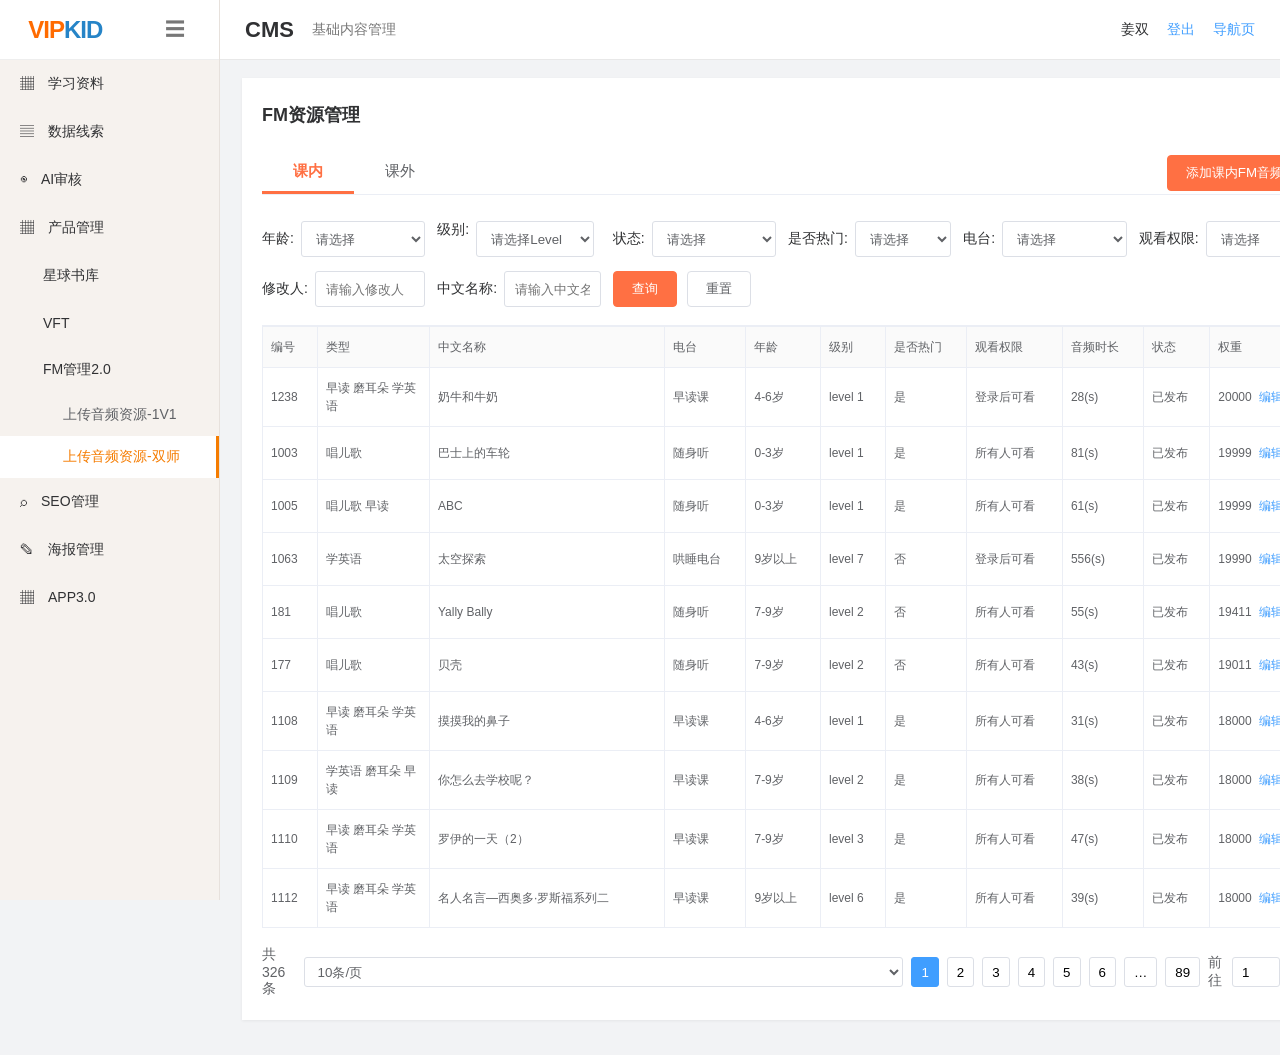
<file: index.html>
<!doctype html>
<html lang="zh-CN">
<head>
  <meta charset="utf-8">
  <meta http-equiv="refresh" content="0; url=prototype/list.html">
  <meta name="viewport" content="width=device-width,initial-scale=1">
  <title>VIPKID CMS · FM资源管理原型</title>
</head>
<body><a href="prototype/list.html">进入FM资源管理原型</a></body>
</html>
</file>
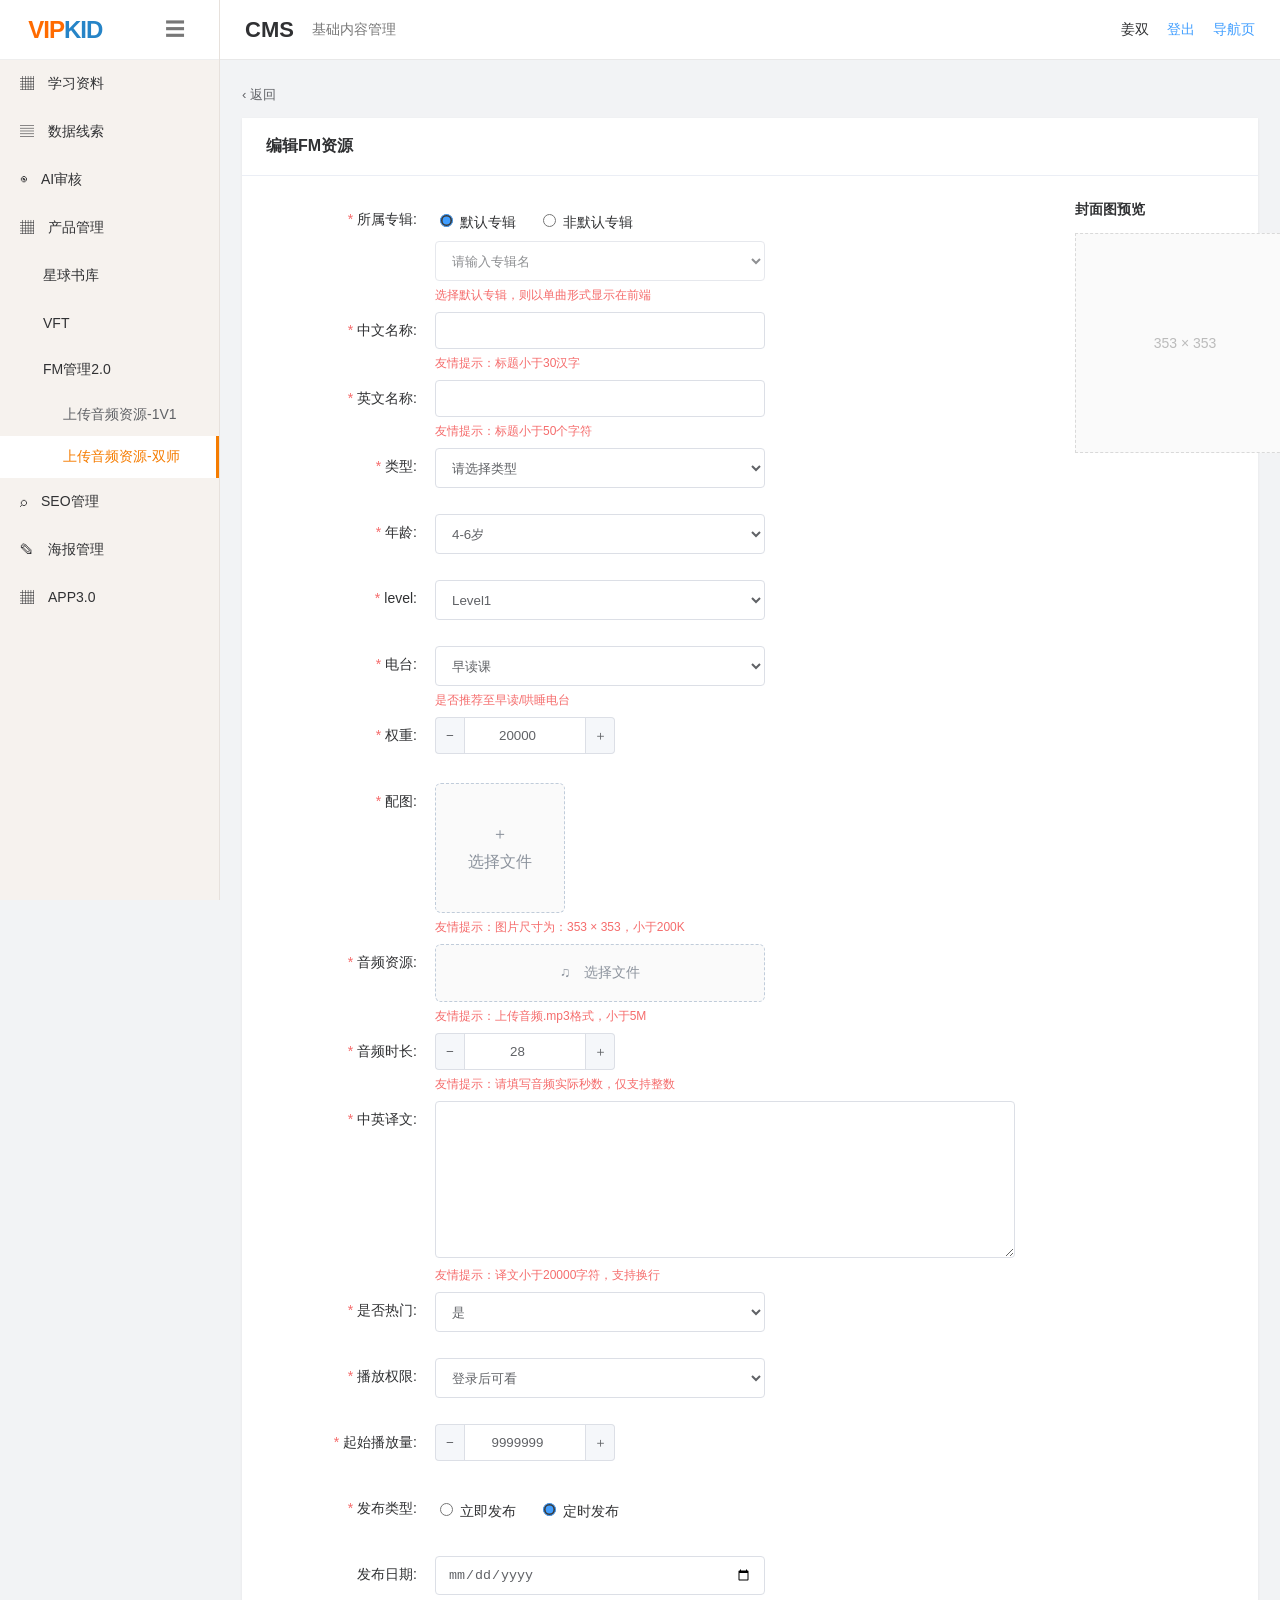
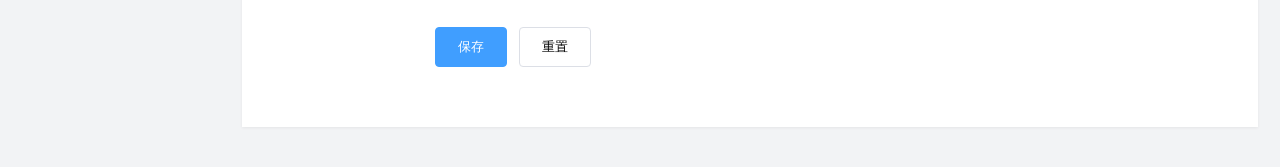
<file: prototype/index.html>
<!doctype html>
<html lang="zh-CN">
<head>
  <meta charset="utf-8"><meta name="viewport" content="width=device-width,initial-scale=1">
  <title>VIPKID CMS · 编辑FM资源</title>
  <link rel="stylesheet" href="style.css">
</head>
<body>
<div class="app">
  <aside class="sidebar" id="sidebar">
    <div class="brand"><div class="logo">VIP<span>KID</span></div><button id="collapse" aria-label="收起菜单">☰</button></div>
    <nav>
      <details><summary>▦　学习资料</summary><a>资料下发</a><a>发送记录</a></details>
      <details><summary>▤　数据线索</summary><a>模板管理</a><a>tTraceId列表</a><a>业务线管理</a></details>
      <details><summary>◉　AI审核</summary><a>上传图片审核</a></details>
      <details open><summary>▦　产品管理</summary><div class="nested">星球书库</div><div class="nested">VFT</div><details open class="inner"><summary>FM管理2.0</summary><span class="menu-static">上传音频资源-1V1</span><a class="active">上传音频资源-双师</a></details></details>
      <details><summary>⌕　SEO管理</summary><a>文章管理</a><a>锚文本互链</a><a>AB配置</a></details>
      <details><summary>✎　海报管理</summary><a>个性化海报</a><a>APP&微信海报</a><a>海报文案</a></details>
      <details><summary>▦　APP3.0</summary><a>通用配置管理</a><a>我的入口</a><a>模板区域管理</a></details>
    </nav>
  </aside>
  <div class="page">
    <header><b>CMS</b><span>基础内容管理</span><div class="account">姜双　 <a>登出</a>　 <a>导航页</a></div></header>
    <main>
      <button class="back" type="button" onclick="history.back()">‹ 返回</button>
      <section class="card">
        <h1 id="formTitle">编辑FM资源</h1>
        <div class="content">
          <form id="fmForm" novalidate>
            <div class="field required"><label>所属专辑:</label><div><div class="choices"><label><input type="radio" name="album" value="default" checked> 默认专辑</label><label><input type="radio" name="album" value="other"> 非默认专辑</label></div><select id="albumName" disabled><option>请输入专辑名</option><option>自然拼读</option><option>睡前故事</option></select><small>选择默认专辑，则以单曲形式显示在前端</small></div></div>
            <div class="field required"><label for="cname">中文名称:</label><div><input id="cname" maxlength="30"><small>友情提示：标题小于30汉字</small></div></div>
            <div class="field required"><label for="ename">英文名称:</label><div><input id="ename" maxlength="50"><small>友情提示：标题小于50个字符</small></div></div>
            <div class="field required"><label for="typePrimary">类型:</label><div class="cascade-selects"><select id="typePrimary"><option value="" selected disabled>请选择类型</option><option value="inside">课内</option><option value="outside">课外</option></select><div class="multi-select" id="typeSecondary" hidden><button type="button" class="multi-trigger" id="outsideTrigger"><span id="outsideText">请选择课外类型</span><span class="multi-arrow">⌄</span></button><div class="multi-options" id="outsideOptions" hidden><label><input type="checkbox" value="早读">早读</label><label><input type="checkbox" value="哄睡">哄睡</label><label><input type="checkbox" value="磨耳朵">磨耳朵</label><label><input type="checkbox" value="唱儿歌">唱儿歌</label><label><input type="checkbox" value="听故事">听故事</label><label><input type="checkbox" value="学英语">学英语</label></div></div></div></div>
            <div class="field required" id="ageRow"><label for="age">年龄:</label><select id="age"><option>0-3岁</option><option selected>4-6岁</option><option>7-9岁</option><option>9岁以上</option></select></div>
            <div class="field required"><label for="levelLegacy">level:</label><div class="level-selector"><select id="levelLegacy"><option selected>Level1</option><option>Level2</option><option>Level3</option><option>Level4</option><option>Level5</option><option>Level6</option><option>Level7</option></select><div class="level-cascade" id="levelCascade" hidden><select id="levelPrimary"><option value="" selected disabled>请选择Level</option><option value="L1">L1</option><option value="L2">L2</option></select><select id="unitSelect" hidden><option value="" selected disabled>请选择Unit</option></select><select id="lessonSelect" hidden><option value="" selected disabled>请选择Lesson</option></select></div></div></div>
            <div class="field required" id="radioRow"><label for="radio">电台:</label><div><select id="radio"><option selected>早读课</option><option>随身听</option><option>哄睡电台</option><option>不属于任何电台</option></select><small>是否推荐至早读/哄睡电台</small></div></div>
            <div class="field required"><label>权重:</label><div class="stepper"><button type="button" data-step="-1">−</button><input id="weight" type="number" min="0" max="99999" value="20000"><button type="button" data-step="1">＋</button></div></div>
            <div class="field required"><label>配图:</label><div><label class="upload image-upload"><input type="file" id="cover" accept="image/*"><span id="coverText">＋<br>选择文件</span><img id="coverPreview" hidden alt="封面预览"></label><small>友情提示：图片尺寸为：353 × 353，小于200K</small></div></div>
            <div class="field required"><label>音频资源:</label><div><label class="upload audio-upload"><input type="file" id="audioFile" accept="audio/mp3,audio/mpeg"><span id="audioText">♫　选择文件</span><audio id="audioPreview" controls hidden></audio></label><small>友情提示：上传音频.mp3格式，小于5M</small></div></div>
            <div class="field required"><label>音频时长:</label><div><div class="stepper"><button type="button" data-step="-1">−</button><input id="duration" type="number" min="0" max="99999" value="28"><button type="button" data-step="1">＋</button></div><small>友情提示：请填写音频实际秒数，仅支持整数</small></div></div>
            <div class="field required wide"><label for="translation">中英译文:</label><div><textarea id="translation" rows="9" maxlength="20000"></textarea><small>友情提示：译文小于20000字符，支持换行</small></div></div>
            <div class="field required"><label for="hot">是否热门:</label><select id="hot"><option selected>是</option><option>否</option></select></div>
            <div class="field required"><label for="power">播放权限:</label><select id="power"><option>所有人可看</option><option selected>登录后可看</option></select></div>
            <div class="field required"><label>起始播放量:</label><div class="stepper"><button type="button" data-step="-1">−</button><input id="plays" type="number" min="0" max="9999999" value="9999999"><button type="button" data-step="1">＋</button></div></div>
            <div class="field required"><label>发布类型:</label><div class="choices"><label><input type="radio" name="publish" value="now"> 立即发布</label><label><input type="radio" name="publish" value="scheduled" checked> 定时发布</label></div></div>
            <div class="field" id="dateRow"><label for="date">发布日期:</label><input id="date" type="date"></div>
            <div class="actions"><button class="primary" type="submit">保存</button><button type="reset">重置</button></div>
          </form>
          <aside class="preview"><b>封面图预览</b><div id="largePreview">353 × 353</div></aside>
        </div>
      </section>
    </main>
  </div>
</div>
<div class="toast" id="toast" role="status"></div>
<script src="script.js"></script>
</body></html>
</file>
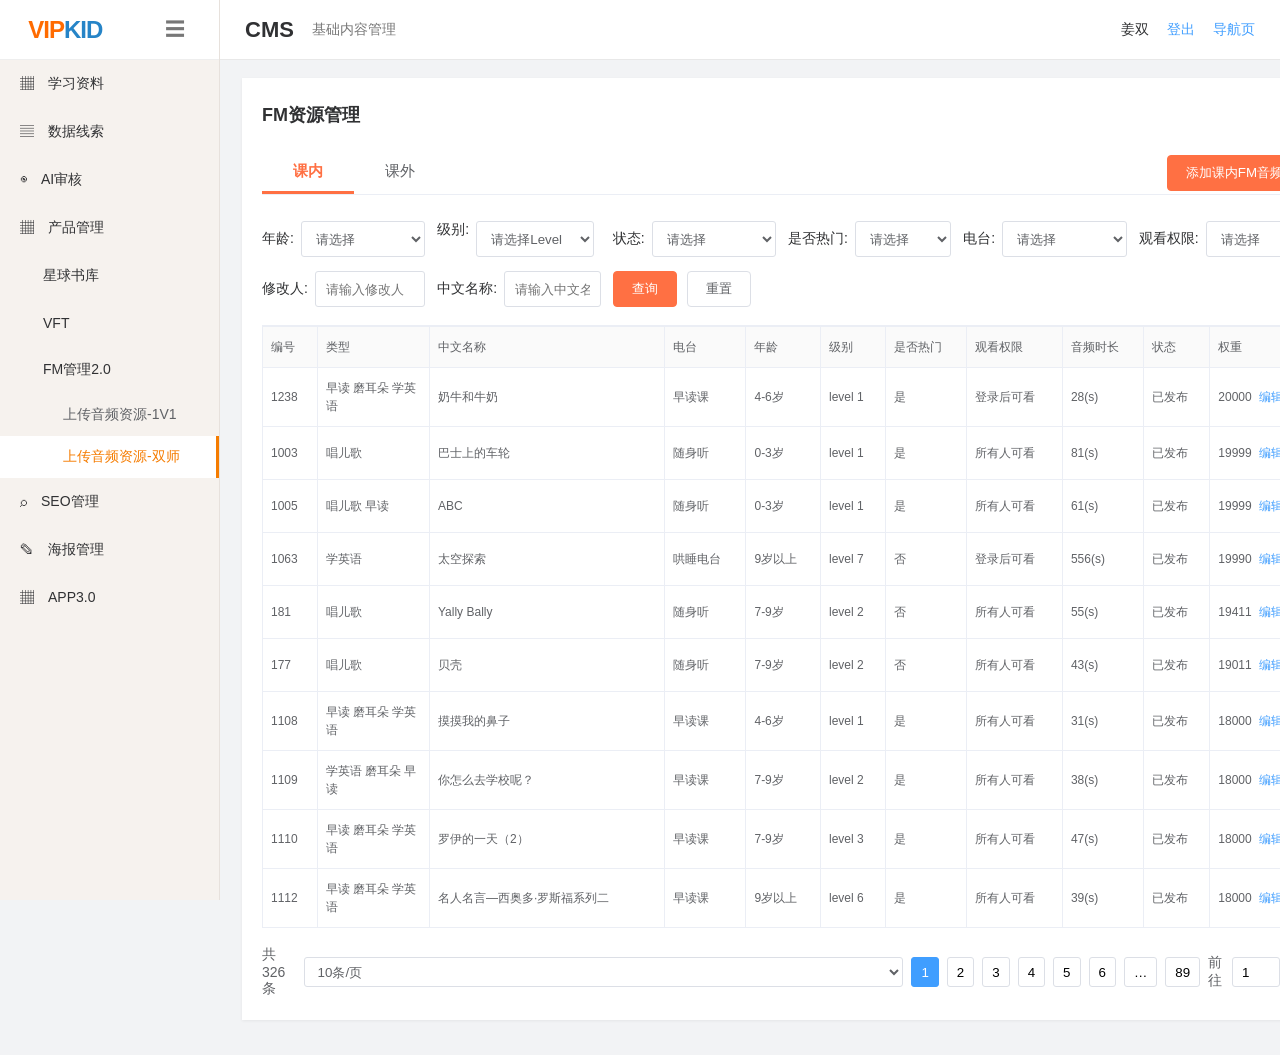
<file: prototype/list.html>
<!doctype html>
<html lang="zh-CN"><head><meta charset="utf-8"><meta name="viewport" content="width=device-width,initial-scale=1"><title>VIPKID CMS · FM资源管理</title><link rel="stylesheet" href="style.css"></head><body>
<div class="app list-app"><aside class="sidebar" id="sidebar"><div class="brand"><div class="logo">VIP<span>KID</span></div><button id="collapse" aria-label="收起菜单">☰</button></div><nav>
<details><summary>▦　学习资料</summary><a>资料下发</a><a>发送记录</a></details><details><summary>▤　数据线索</summary><a>模板管理</a><a>tTraceId列表</a></details><details><summary>◉　AI审核</summary><a>上传图片审核</a></details>
<details open><summary>▦　产品管理</summary><div class="nested">星球书库</div><div class="nested">VFT</div><details open class="inner"><summary>FM管理2.0</summary><span class="menu-static">上传音频资源-1V1</span><a class="active">上传音频资源-双师</a></details></details>
<details><summary>⌕　SEO管理</summary><a>文章管理</a><a>锚文本互链</a></details><details><summary>✎　海报管理</summary><a>个性化海报</a><a>APP&微信海报</a></details><details><summary>▦　APP3.0</summary><a>通用配置管理</a><a>我的入口</a></details></nav></aside>
<div class="page"><header><b>CMS</b><span>基础内容管理</span><div class="account">姜双　 <a>登出</a>　 <a>导航页</a></div></header><main class="list-main"><section class="list-card">
<div class="list-heading"><h1>FM资源管理</h1></div>
<div class="module-switch-row"><div class="module-tabs" role="tablist"><button type="button" class="module-tab active" data-module="inside">课内</button><button type="button" class="module-tab" data-module="outside">课外</button></div><div class="module-actions"><button type="button" class="orange-btn" id="addInsideBtn">添加课内FM音频</button><button type="button" class="orange-btn" id="addOutsideBtn" hidden>添加课外FM音频</button></div></div>
<form class="filters" id="filterForm">
<label class="filter-cascade-label outside-only" hidden>类型:<div class="filter-multi" id="filterOutsideType"><button type="button" id="filterOutsideTrigger"><span id="filterOutsideText">请选择课外类型</span><span>⌄</span></button><div id="filterOutsideOptions" hidden><label><input type="checkbox" value="早读">早读</label><label><input type="checkbox" value="哄睡">哄睡</label><label><input type="checkbox" value="磨耳朵">磨耳朵</label><label><input type="checkbox" value="唱儿歌">唱儿歌</label><label><input type="checkbox" value="听故事">听故事</label><label><input type="checkbox" value="学英语">学英语</label></div></div></label><label>年龄:<select name="age"><option value="">请选择</option><option>0-3岁</option><option>4-6岁</option><option>7-9岁</option><option>9岁以上</option></select></label><label class="filter-level-label">级别:<div class="filter-level"><select name="level" id="filterOutsideLevelSimple" hidden><option value="">请选择Level</option><option>level 1</option><option>level 2</option><option>level 3</option><option>level 4</option><option>level 5</option><option>level 6</option><option>level 7</option></select><div id="filterInsideLevelCascade"><select id="filterLevelPrimary"><option value="">请选择Level</option><option value="L1">L1</option><option value="L2">L2</option></select><select id="filterUnit" hidden><option value="">请选择Unit</option></select><select id="filterLesson" hidden><option value="">请选择Lesson</option></select></div></div></label><label>状态:<select name="status"><option value="">请选择</option><option>已发布</option><option>未发布</option></select></label><label>是否热门:<select name="hot"><option value="">请选择</option><option>是</option><option>否</option></select></label><label>电台:<select name="radio"><option value="">请选择</option><option>早读课</option><option>随身听</option><option>哄睡电台</option></select></label>
<label>观看权限:<select name="power"><option value="">请选择</option><option>所有人可看</option><option>登录后可看</option></select></label><label>修改人:<input name="editor" placeholder="请输入修改人"></label><label>中文名称:<input name="name" placeholder="请输入中文名称"></label><div class="filter-actions"><button type="submit" class="orange-btn">查询</button><button type="reset" class="plain-btn">重置</button></div></form>
<div class="table-wrap"><table><thead><tr><th>编号</th><th>类型</th><th>中文名称</th><th>电台</th><th>年龄</th><th>级别</th><th>是否热门</th><th>观看权限</th><th>音频时长</th><th>状态</th><th>权重</th><th>最后修改人</th><th>最后修改时间</th><th>操作</th></tr></thead><tbody id="resourceRows"></tbody></table><div class="empty" id="emptyState" hidden>暂无匹配数据</div></div>
<div class="pagination"><span id="totalText">共 885 条</span><select id="pageSize"><option>10条/页</option><option>20条/页</option><option>30条/页</option></select><button class="page-current">1</button><button>2</button><button>3</button><button>4</button><button>5</button><button>6</button><button>…</button><button>89</button><span>前往</span><input type="number" min="1" value="1"><span>页</span></div>
</section></main></div></div><div class="toast" id="toast" role="status"></div><script src="list.js"></script></body></html>
</file>
<file: prototype/style.css>
:root{--orange:#f57c00;--ink:#303133;--muted:#909399;--line:#dcdfe6;--blue:#409eff;--side:#f6f2ee}
*{box-sizing:border-box}
body{margin:0;font-family:"Helvetica Neue",Arial,"PingFang SC",sans-serif;color:var(--ink);background:#f2f3f5;font-size:14px}
.app{display:flex;min-height:100vh}
.sidebar{position:fixed;inset:0 auto 0 0;width:220px;background:var(--side);border-right:1px solid #e7e1dc;overflow:auto;transition:.2s;z-index:3}
.brand{height:60px;background:#fff;display:flex;align-items:center;justify-content:space-around;border-bottom:1px solid #eee}
.logo{font-size:24px;font-weight:900;color:#ff6b00;letter-spacing:-1px}
.logo span{color:#2684c7}
.brand button{border:0;background:none;color:#777;font-size:20px;cursor:pointer}
.sidebar summary,.sidebar a,.nested,.menu-static{display:block;padding:15px 20px;list-style:none}
.sidebar summary,.sidebar a{cursor:pointer}
.sidebar summary:hover,.sidebar a:hover{background:#eee7e1}
.sidebar details>a,.nested,.inner summary{padding-left:43px}
.sidebar .inner a,.sidebar .inner .menu-static{padding:12px 18px 12px 63px}
.sidebar .inner>.menu-static{display:block;width:100%;padding:12px 18px 12px 63px;color:#606266;cursor:default;white-space:nowrap}
.sidebar .active{color:var(--orange);background:#fff;border-right:3px solid var(--orange)}
.sidebar.collapsed{width:66px}
.sidebar.collapsed nav{display:none}
.sidebar.collapsed .logo{font-size:0}
.sidebar.collapsed .logo:after{content:'V';font-size:24px}
.page{margin-left:220px;width:calc(100% - 220px);transition:.2s}
.page.expanded{margin-left:66px;width:calc(100% - 66px)}
header{height:60px;background:#fff;display:flex;align-items:center;padding:0 25px;border-bottom:1px solid #e8e8e8}
header b{font-size:22px;margin-right:18px}
header span{color:#777}
.account{margin-left:auto}
.account a{color:#409eff;cursor:pointer}
main{padding:18px 22px 40px}
.back{border:0;background:transparent;color:#606266;padding:8px 0 14px;cursor:pointer}
.card{background:#fff;min-width:760px;box-shadow:0 1px 3px rgba(0,0,0,.06)}
h1{font-size:16px;margin:0;padding:18px 24px;border-bottom:1px solid #ebeef5}
.content{display:flex;padding:25px 28px 60px;gap:60px}
form{width:780px}
.field{display:grid;grid-template-columns:165px 330px;min-height:58px;align-items:start;margin-bottom:8px}
.field>label:first-child{text-align:right;padding:10px 18px 0 0}
.field.required>label:first-child:before{content:'*';color:#f56c6c;margin-right:4px}
.field input:not([type=radio]):not([type=checkbox]):not([type=file]),select,textarea{width:100%;border:1px solid var(--line);border-radius:4px;padding:10px 12px;background:#fff;color:#606266;outline:none}
.field input:focus,select:focus,textarea:focus{border-color:var(--blue)}
select{height:40px}
.field small{display:block;color:#f56c6c;font-size:12px;margin-top:6px}
.field.is-hidden{display:none}
.choices{display:flex;gap:22px;align-items:center;height:40px}
.choices.wrap{gap:15px;white-space:nowrap;width:560px}
.choices input{accent-color:var(--blue)}
.cascade-selects{display:flex;gap:10px;width:540px}
.cascade-selects select{width:330px;flex:0 0 330px}
.cascade-selects #typeSecondary{width:260px;flex:0 0 260px}
.cascade-selects select[hidden],.cascade-selects #typeSecondary[hidden]{display:none}
.multi-select{position:relative}
.multi-trigger{width:100%;height:40px;padding:0 12px;border:1px solid var(--line);border-radius:4px;background:#fff;color:#606266;display:flex;align-items:center;justify-content:space-between;cursor:pointer;text-align:left}
.multi-trigger:hover,.multi-select.open .multi-trigger{border-color:var(--blue)}
.multi-arrow{color:#c0c4cc;font-size:17px;transition:.2s}
.multi-select.open .multi-arrow{transform:rotate(180deg)}
.multi-options{position:absolute;top:44px;left:0;z-index:9;width:100%;padding:6px 0;background:#fff;border:1px solid #e4e7ed;border-radius:4px;box-shadow:0 2px 12px rgba(0,0,0,.12)}
.multi-options[hidden]{display:none}
.multi-options label{height:34px;padding:0 14px;display:flex;align-items:center;gap:9px;color:#606266;cursor:pointer}
.multi-options label:hover{background:#f5f7fa;color:var(--blue)}
.multi-options input{accent-color:var(--blue)}
.level-selector{width:570px}
.level-selector>select{width:330px}
.level-cascade{display:flex;gap:10px;width:570px}
.level-cascade select{width:180px;flex:0 0 180px}
.level-cascade select[hidden]{display:none}
.level-cascade[hidden],.level-selector>select[hidden]{display:none}
.stepper{display:flex;width:180px}
.stepper input{border-radius:0!important;text-align:center}
.stepper button{width:38px;border:1px solid var(--line);background:#f5f7fa;color:#606266;cursor:pointer}
.stepper button:first-child{border-radius:4px 0 0 4px;border-right:0}
.stepper button:last-child{border-radius:0 4px 4px 0;border-left:0}
.upload{border:1px dashed #c0ccda;border-radius:6px;display:flex;align-items:center;justify-content:center;color:#8c939d;cursor:pointer;overflow:hidden;background:#fafafa}
.upload:hover{border-color:var(--blue);color:var(--blue)}
.upload input{display:none}
.image-upload{width:130px;height:130px;text-align:center;font-size:16px;line-height:28px}
.image-upload img{width:100%;height:100%;object-fit:cover}
.audio-upload{width:330px;min-height:58px}
.audio-upload audio{width:310px}
.wide{grid-template-columns:165px 580px}
.actions{margin-left:165px;padding-top:5px;display:flex;gap:12px}
.actions button{padding:10px 22px;border:1px solid var(--line);background:#fff;border-radius:4px;cursor:pointer}
.actions .primary{background:var(--blue);border-color:var(--blue);color:#fff}
.preview{width:260px}
.preview>b{display:block;margin-bottom:14px}
.preview div{width:220px;height:220px;background:#fafafa;border:1px dashed #d9d9d9;color:#bbb;display:grid;place-items:center;background-size:cover;background-position:center}
.toast{position:fixed;top:80px;left:50%;transform:translate(-50%,-20px);background:#f0f9eb;border:1px solid #e1f3d8;color:#67c23a;padding:12px 25px;border-radius:4px;opacity:0;pointer-events:none;transition:.25s;z-index:9}
.toast.show{opacity:1;transform:translate(-50%,0)}
.error{border-color:#f56c6c!important}
.list-main{padding:18px 22px 35px}.list-card{background:#fff;min-width:1080px;padding:0 20px 22px;box-shadow:0 1px 3px rgba(0,0,0,.06)}.list-heading{height:74px;display:flex;align-items:center;justify-content:space-between}.list-heading h1{border:0;padding:0;font-size:18px}.list-heading>div{display:flex;gap:12px}.orange-btn,.plain-btn,.row-edit{height:36px;padding:0 18px;border-radius:4px;border:1px solid #ff7043;cursor:pointer}.orange-btn,.row-edit{background:#ff7043;color:#fff}.plain-btn{background:#fff;color:#606266;border-color:#dcdfe6}.filters{width:100%;display:grid;grid-template-columns:repeat(6,minmax(145px,1fr));gap:14px 12px;padding:12px 0 18px;border-bottom:1px solid #ebeef5}.filters label{display:grid;grid-template-columns:auto 1fr;gap:7px;align-items:center;white-space:nowrap}.filters select,.filters input{height:36px;min-width:0;width:100%;border:1px solid var(--line);border-radius:3px;padding:0 10px;color:#606266;background:#fff}.filter-actions{display:flex;gap:10px;align-items:center}.table-wrap{overflow:auto;position:relative}.table-wrap table{width:100%;min-width:1420px;border-collapse:collapse;font-size:12px}.table-wrap th,.table-wrap td{border:1px solid #ebeef5;padding:11px 8px;text-align:left;line-height:1.5}.table-wrap th{background:#fafafa;color:#606266;font-weight:500;white-space:nowrap}.table-wrap td{color:#606266}.table-wrap td:nth-child(2){max-width:90px}.table-wrap td:nth-child(3){min-width:150px}.weight-edit{color:#409eff;cursor:pointer;margin-left:4px}.row-edit{height:30px;padding:0 12px;border:0}.empty{text-align:center;padding:35px;color:#909399}.pagination{padding:18px 0 0;display:flex;align-items:center;justify-content:flex-end;gap:8px;color:#606266}.pagination select,.pagination input,.pagination button{height:30px;border:1px solid var(--line);background:#fff;border-radius:3px;padding:0 9px}.pagination input{width:48px}.pagination button{cursor:pointer}.pagination .page-current{background:#409eff;border-color:#409eff;color:#fff}
@media(max-width:900px){.sidebar{width:66px}
.sidebar nav{display:none}
.sidebar .logo{font-size:0}
.sidebar .logo:after{content:'V';font-size:24px}
.page{margin-left:66px;width:calc(100% - 66px)}
main{padding:10px}
.content{padding:18px;display:block}
.preview{display:none}
.card{overflow:auto}
.field{grid-template-columns:135px 320px}
.field>label:first-child{padding-right:12px}
.wide{grid-template-columns:135px 500px}
.actions{margin-left:135px}
}
.filters .filter-cascade-label,.filters .filter-level-label{align-items:start}
.filter-cascade,.filter-level{position:relative;display:flex;gap:8px;min-width:0}
.filter-multi{position:relative;flex:1}
.filter-multi>button{height:36px;width:100%;padding:0 10px;border:1px solid var(--line);border-radius:3px;background:#fff;color:#606266;display:flex;align-items:center;justify-content:space-between;cursor:pointer;white-space:nowrap}
.filter-multi>div{position:absolute;top:39px;left:0;z-index:12;width:180px;padding:5px 0;background:#fff;border:1px solid #e4e7ed;border-radius:3px;box-shadow:0 2px 10px rgba(0,0,0,.12)}
.filter-multi>div[hidden],.filter-multi[hidden],.filter-level>select[hidden],.filter-level>div[hidden],.filter-level select[hidden]{display:none}
.filters .filter-multi label{display:flex;height:32px;padding:0 12px;gap:8px;align-items:center;grid-template-columns:none}
.filters .filter-multi input[type="checkbox"]{width:14px;height:14px;min-width:14px;margin:0;accent-color:var(--blue)}
.module-tabs{display:flex;border-bottom:1px solid #ebeef5;margin-bottom:14px}.module-tab{min-width:92px;height:42px;padding:0 24px;border:0;border-bottom:3px solid transparent;background:#fff;color:#606266;font-size:15px;cursor:pointer}.module-tab:hover{color:#ff7043}.module-tab.active{color:#ff7043;border-bottom-color:#ff7043;font-weight:600}.outside-only[hidden]{display:none!important}
.module-switch-row{display:flex;align-items:flex-start;justify-content:space-between;border-bottom:1px solid #ebeef5;margin-bottom:14px}.module-switch-row .module-tabs{border-bottom:0;margin-bottom:0}.module-actions{padding-top:3px}.module-actions button[hidden]{display:none}
.filter-level>div{display:flex;gap:6px}
.filter-level>div select{width:118px}
.filter-cascade{min-width:300px}
.filter-level{min-width:380px}
.filters:has(.filter-cascade){grid-template-columns:1.35fr .9fr 1.55fr repeat(3,.9fr)}
</file>
